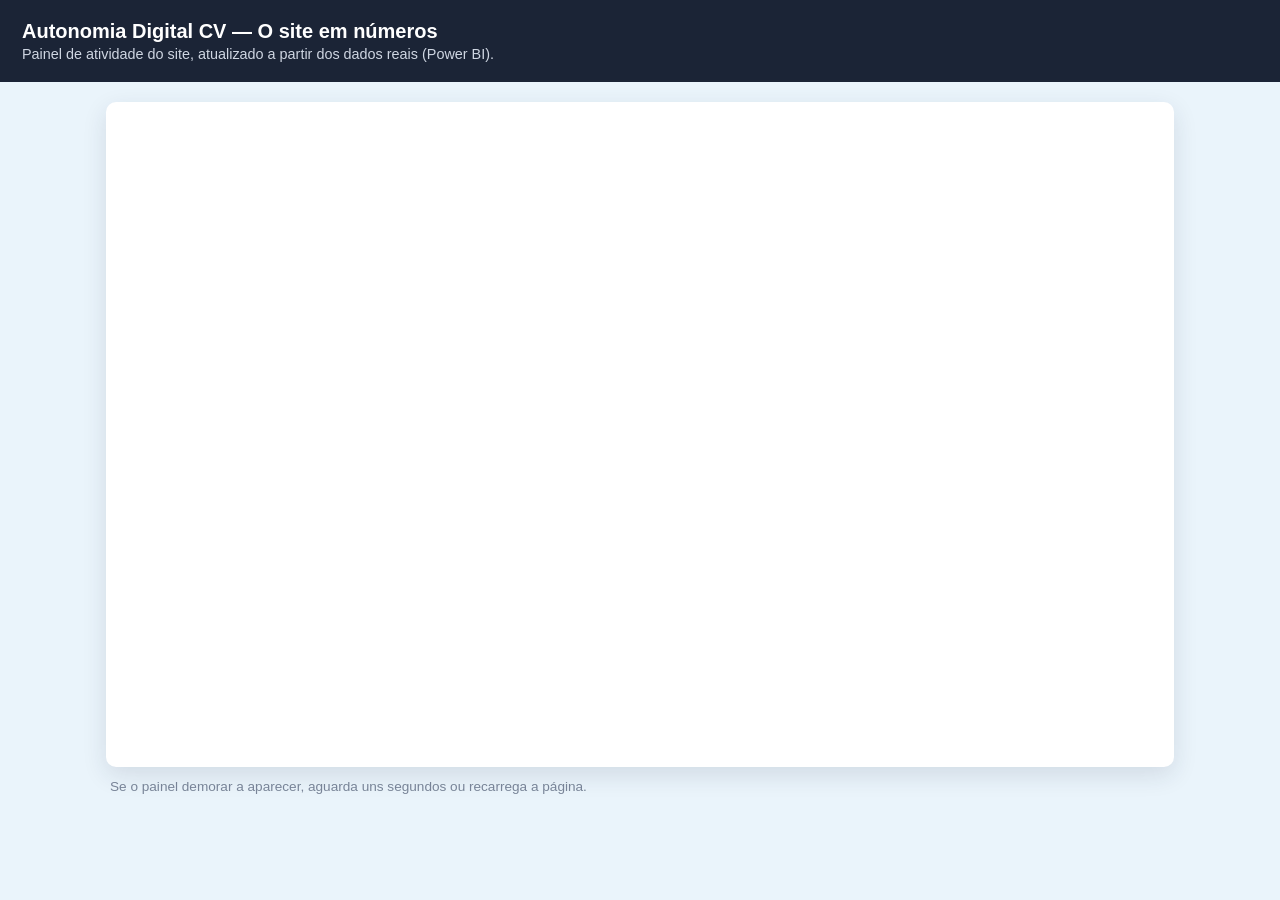
<file: painel/index.html>
<!doctype html>
<html lang="pt">
<head>
<meta charset="utf-8">
<meta name="viewport" content="width=device-width, initial-scale=1">
<title>O site em números · Autonomia Digital CV</title>
<style>
  :root{ --navy:#1b2436; --acc:#e8912b; --azul:#eaf4fb; --mute:#7a8699; }
  *{box-sizing:border-box;margin:0;padding:0;}
  body{font-family:'Segoe UI',Calibri,Arial,sans-serif;color:var(--navy);background:var(--azul);}
  .cab{background:var(--navy);color:#fff;padding:20px 22px;}
  .cab h1{font-size:1.25rem;font-weight:800;}
  .cab p{color:#cfd6e2;font-size:.9rem;margin-top:3px;}
  .env{max-width:1100px;margin:20px auto;padding:0 16px;}
  .wrap{position:relative;padding-top:62.25%;background:#fff;border-radius:10px;overflow:hidden;
        box-shadow:0 8px 24px rgba(31,42,68,.12);}
  .wrap iframe{position:absolute;inset:0;width:100%;height:100%;border:0;}
  .nota{color:var(--mute);font-size:.85rem;margin:12px 4px;}
</style>
</head>
<body>
  <div class="cab">
    <h1>Autonomia Digital CV — O site em números</h1>
    <p>Painel de atividade do site, atualizado a partir dos dados reais (Power BI).</p>
  </div>
  <div class="env">
    <div class="wrap">
      <iframe title="Dashboard Autonomia Digital CV"
        src="https://app.powerbi.com/view?r=eyJrIjoiNGVhZjhhZGYtNjQ3ZS00ZTM0LTkxMDYtODNmNDU3OWU0Yzk0IiwidCI6IjdiNWNiZGU0LTI2N2YtNDVmOS05ZWYyLThlOTZmNTViNWFkMSIsImMiOjl9"
        frameborder="0" allowFullScreen="true"></iframe>
    </div>
    <p class="nota">Se o painel demorar a aparecer, aguarda uns segundos ou recarrega a página.</p>
  </div>
</body>
</html>
</file>
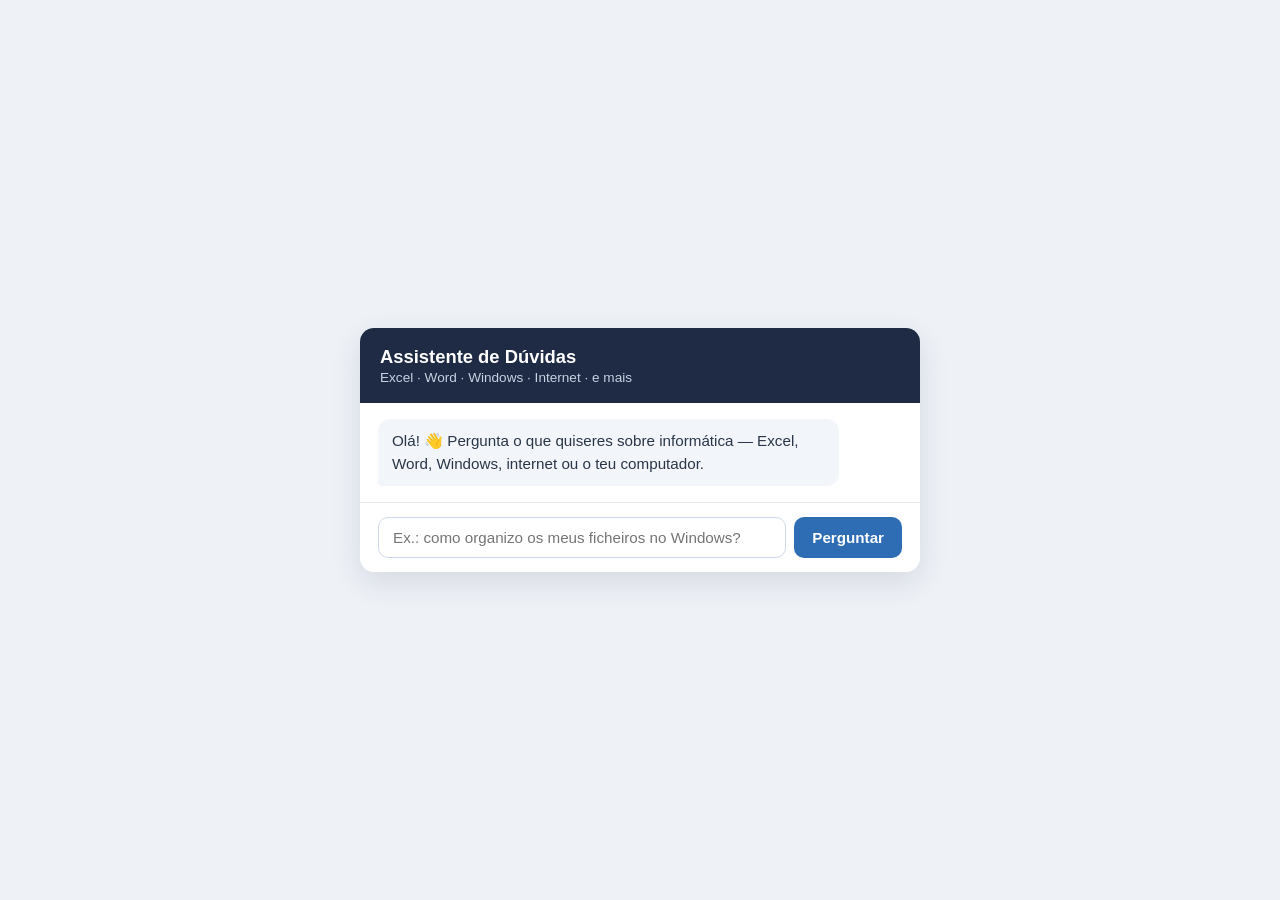
<file: ia/assistente/index.html>
<!doctype html>
<html lang="pt">
<head>
<meta charset="utf-8">
<meta name="viewport" content="width=device-width, initial-scale=1">
<title>Assistente de Dúvidas · Autonomia Digital CV</title>
<style>
  :root{ --navy:#1F2A44; --acc:#2E6DB4; --ink:#2A3647; --card:#F2F6FB; --mute:#7a8699; }
  *{box-sizing:border-box;margin:0;padding:0;}
  body{font-family:'Segoe UI',Calibri,Arial,sans-serif;color:var(--ink);background:#eef2f7;
       min-height:100vh;display:flex;align-items:center;justify-content:center;padding:16px;}
  .box{width:100%;max-width:560px;background:#fff;border-radius:14px;overflow:hidden;
       box-shadow:0 10px 30px rgba(31,42,68,.12);}
  .cab{background:var(--navy);color:#fff;padding:18px 20px;}
  .cab h1{font-size:1.15rem;font-weight:800;}
  .cab p{font-size:.85rem;color:#c7d2e2;margin-top:2px;}
  .chat{padding:16px 18px;max-height:52vh;overflow-y:auto;display:flex;flex-direction:column;gap:10px;}
  .msg{padding:11px 14px;border-radius:12px;font-size:.95rem;line-height:1.45;max-width:88%;white-space:pre-wrap;}
  .eu{align-self:flex-end;background:var(--acc);color:#fff;border-bottom-right-radius:4px;}
  .ai{align-self:flex-start;background:var(--card);color:var(--ink);border-bottom-left-radius:4px;}
  .dica{color:var(--mute);font-size:.85rem;text-align:center;padding:6px 0;}
  .barra{display:flex;gap:8px;padding:14px 18px;border-top:1px solid #e6ebf2;}
  .barra input{flex:1;padding:11px 14px;border:1px solid #cfd8e6;border-radius:10px;font-size:.95rem;}
  .barra button{padding:11px 18px;border:0;border-radius:10px;background:var(--acc);color:#fff;
                font-weight:700;cursor:pointer;font-size:.95rem;}
  .barra button:disabled{opacity:.55;cursor:default;}
</style>
</head>
<body>
  <div class="box">
    <div class="cab">
      <h1>Assistente de Dúvidas</h1>
      <p>Excel · Word · Windows · Internet · e mais</p>
    </div>
    <div class="chat" id="chat">
      <div class="msg ai">Olá! 👋 Pergunta o que quiseres sobre informática — Excel, Word, Windows, internet ou o teu computador.</div>
    </div>
    <div class="barra">
      <input id="q" type="text" placeholder="Ex.: como organizo os meus ficheiros no Windows?" maxlength="500" autocomplete="off">
      <button id="enviar">Perguntar</button>
    </div>
  </div>

<script>
  const chat = document.getElementById('chat');
  const q = document.getElementById('q');
  const btn = document.getElementById('enviar');

  function add(texto, quem){
    const d = document.createElement('div');
    d.className = 'msg ' + (quem === 'eu' ? 'eu' : 'ai');
    d.textContent = texto;
    chat.appendChild(d);
    chat.scrollTop = chat.scrollHeight;
    return d;
  }

  async function perguntar(){
    const texto = q.value.trim();
    if(!texto) return;
    add(texto, 'eu');
    q.value = '';
    btn.disabled = true;
    const aviso = add('A pensar…', 'ai');
    try{
      const r = await fetch('api.php', {
        method:'POST',
        headers:{'Content-Type':'application/json'},
        body: JSON.stringify({ pergunta: texto })
      });
      const data = await r.json();
      aviso.textContent = data.resposta || data.erro || 'Sem resposta.';
    }catch(e){
      aviso.textContent = 'Não consegui ligar ao assistente. Tenta outra vez.';
    }finally{
      btn.disabled = false;
      q.focus();
    }
  }

  btn.addEventListener('click', perguntar);
  q.addEventListener('keydown', e => { if(e.key === 'Enter') perguntar(); });
</script>
</body>
</html>
</file>
